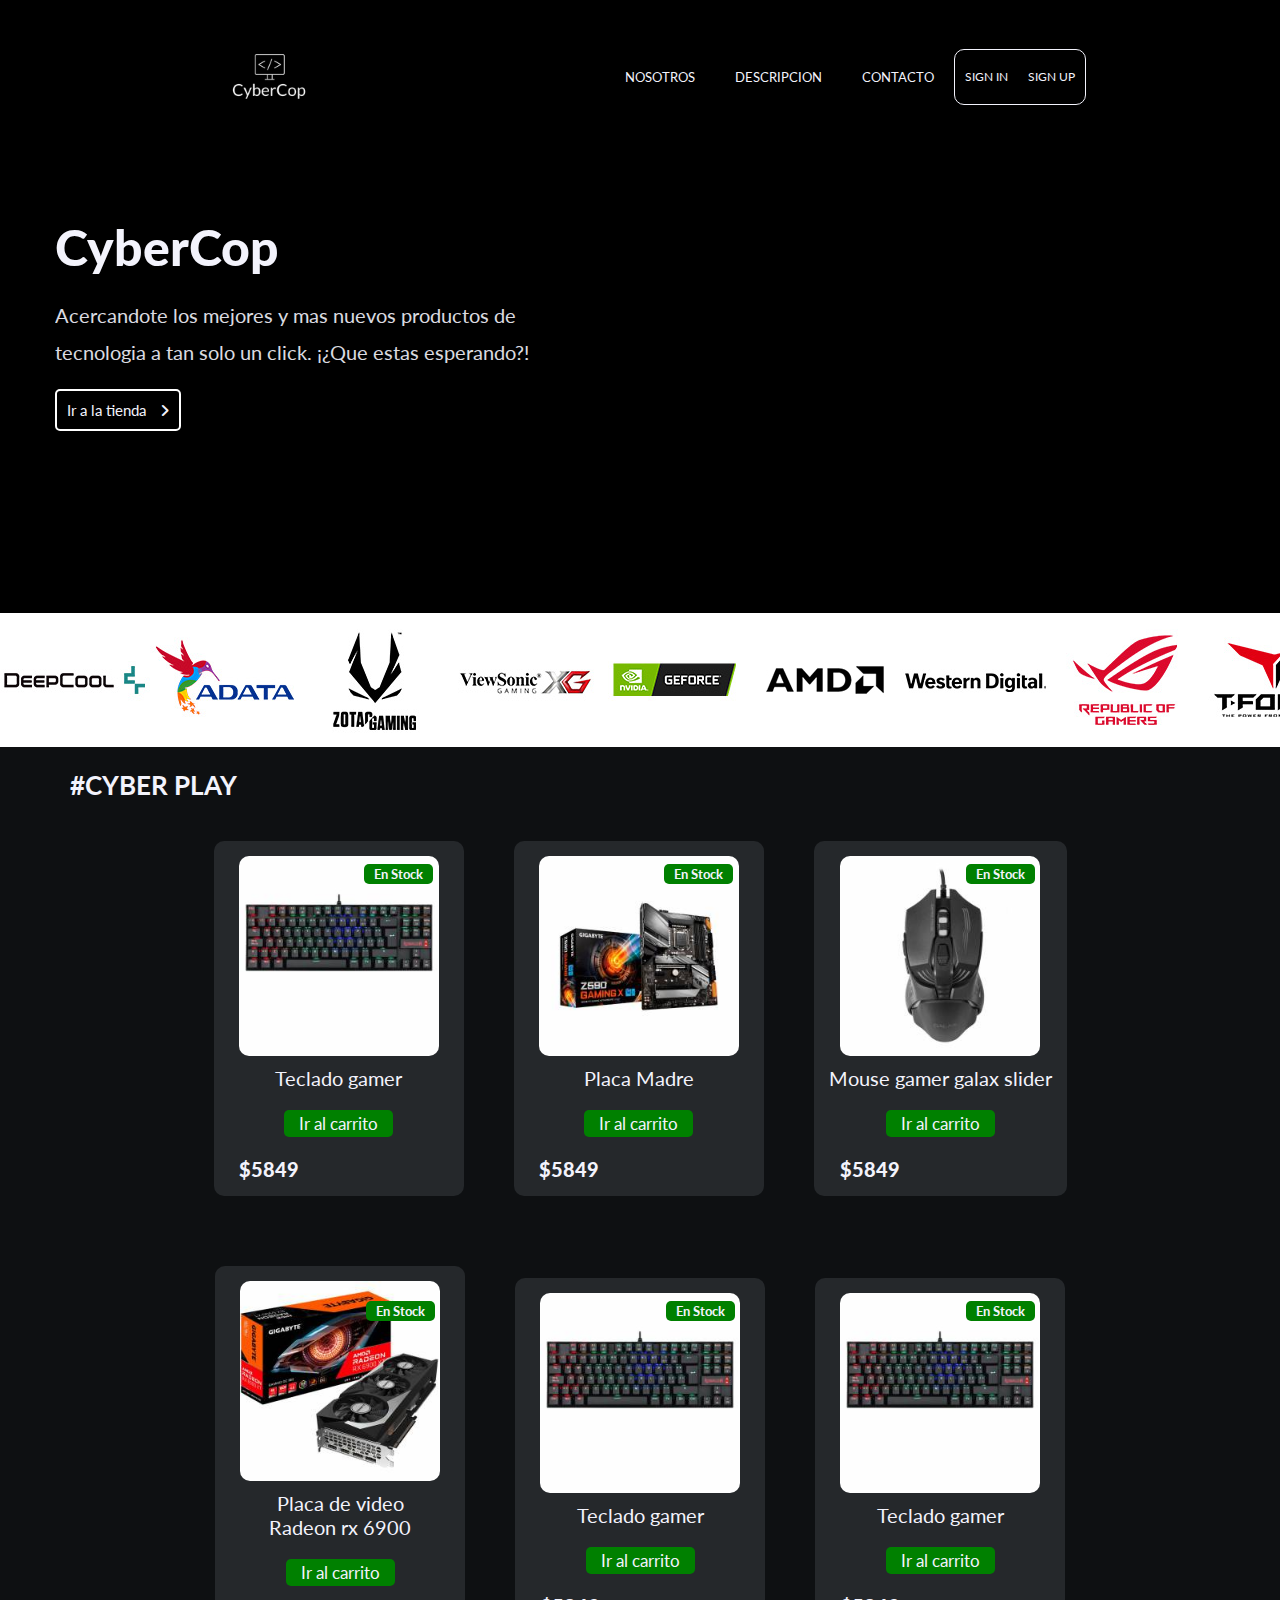
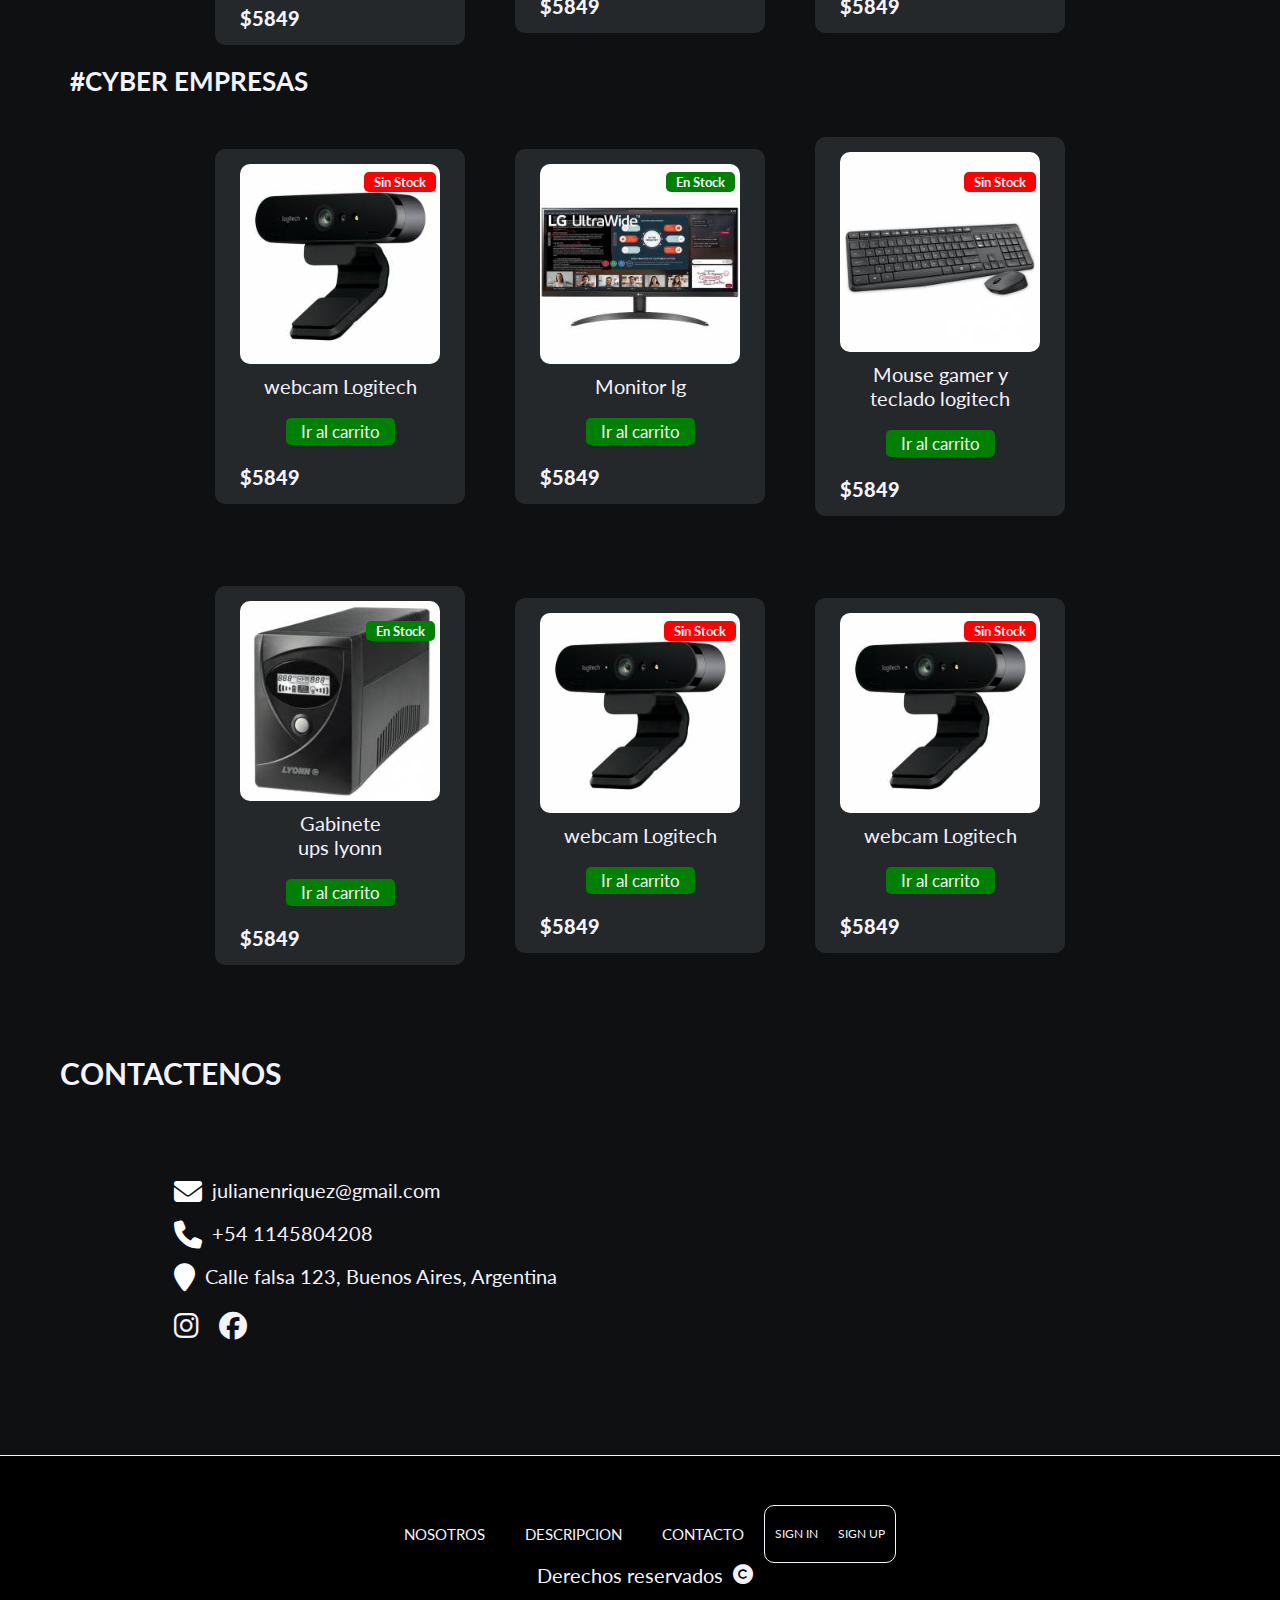
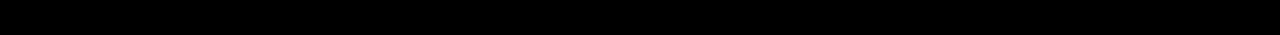
<file: Proyecto integrador/index.html>
<!DOCTYPE html>
<html lang="en">
<head>
    <meta charset="UTF-8">
    <meta http-equiv="X-UA-Compatible" content="IE=edge">
    <meta name="viewport" content="width=device-width, initial-scale=1.0">
    <!-- Fontawsome -->
    <link rel="stylesheet" href="https://cdnjs.cloudflare.com/ajax/libs/font-awesome/6.1.1/css/all.min.css">
    <!-- css -->
    <link rel="stylesheet" href="./styleç/style.css">
    <title>CyberCop</title>
</head>
<body>
    <!-- barra de navegacion -->
    <header>
        <nav>
            <ul class="menu">
                <li>
                    <a href="./index.html">
                        <img src="./assets/cyberCop.png" alt="" class="logo">
                    </a>
                </li>
                <div class="li-container">
                    <li class="item"><a href="#contacto">Contacto</a></li>
                    <li class="item"><a href="#descripcion">Descripcion</a></li>
                    <li class="item"><a href="#sobre_nosotros">Nosotros</a></li>
                    <div class="sign">
                        <li class="sign-li"><a href="./signin.html">Sign In</a></li>
                        <li class="sign-li sign-up"><a href="./signup.html">Sign Up</a></li>
                    </div>
                </div>
                <div class="btn-container">
                    <a href=""><i class="fa-solid fa-bars"></i></a>
                </div>
            </ul>
            

        </nav>
    </header>
    <!-- fin de barra de navegacion -->
    <main class="color">
        <!-- Nosotros -->
        <section class="section_about" id="sobre_nosotros">
            
            <div>
                <h2>CyberCop</h2>
                <p>Acercandote los mejores y mas nuevos productos de tecnologia a tan solo un click. ¡¿Que estas esperando?! </p>

                <a href="#" class="tienda"> Ir a la tienda <i class="fa-solid fa-angle-right"></i></a>
            </div>
            
        </section>
        <!-- fin de "nosotros" -->

        <!-- slider -->
        <div class="slider">
            <div class="slide-track">
                <div class="slide">
                    <img src="./assets/slider/1.jpg" alt="">
                </div>
                <div class="slide">
                    <img src="./assets/slider/2.jpg" alt="">
                </div>
                <div class="slide">
                    <img src="./assets/slider/3.jpg" alt="">
                </div>
                <div class="slide">
                    <img src="./assets/slider/4.jpg" alt="">
                </div>
                <div class="slide">
                    <img src="./assets/slider/5.jpg" alt="">
                </div>
                <div class="slide">
                    <img src="./assets/slider/6.jpg" alt="">
                </div>
                <div class="slide">
                    <img src="./assets/slider/7.jpg" alt="">
                </div>
                <div class="slide">
                    <img src="./assets/slider/8.jpg" alt="">
                </div>
                <div class="slide">
                    <img src="./assets/slider/9.jpg" alt="">
                </div>
                <div class="slide">
                    <img src="./assets/slider/10.jpg" alt="">
                </div>
                <div class="slide">
                    <img src="./assets/slider/11.jpg" alt="">
                </div>
                <div class="slide">
                    <img src="./assets/slider/12.jpg" alt="">
                </div>
                <div class="slide">
                    <img src="./assets/slider/13.jpg" alt="">
                </div>
                <div class="slide">
                    <img src="./assets/slider/14.jpg" alt="">
                </div>
                <div class="slide">
                    <img src="./assets/slider/15.jpg" alt="">
                </div>
            </div>
       </div>
        <!--fin de "slider"  -->

        <!-- Descripcion -->
        <section class="section_description" id="descripcion">
            <h2>#Cyber play</h2>
            <div class="container">
                <div class="container_description">
                    <img src="./assets/cyber_play/teclado_mecanico.jpeg" alt="">
                    <span class="container_span">En Stock</span>
                    <p>Teclado gamer </p>
                    <a href="#" class="cartgo">Ir al carrito</a>
                    <p class="precio">$5849</p>
                </div>

                <div class="container_description">
                    <img src="./assets/cyber_play/Placa_madre.jpeg" alt="">
                    <span class="container_span">En Stock</span>
                    <p>Placa Madre </p>
                    <a href="#" class="cartgo">Ir al carrito</a>
                    <p class="precio">$5849</p>
                
                </div>
                
                <div class="container_description">
                    <img src="./assets/cyber_play/mouse_gamer.jpeg" alt="">
                    <span class="container_span">En Stock</span>
                    <p class="container_p">Mouse gamer galax slider</p>
                    <a href="#" class="cartgo">Ir al carrito</a>
                    <p class="precio">$5849</p>
                    
                </div>

                <div class="container_description">
                    <img src="./assets/cyber_play/placa_de_video.jpeg" alt="">
                    <span class="container_span">En Stock</span>
                    <p>Placa de video <span class="container_p">-</span>Radeon rx 6900</p>
                    <a href="#" class="cartgo">Ir al carrito</a>
                    <p class="precio">$5849</p>
                </div>

                <div class="container_description">
                    <img src="./assets/cyber_play/teclado_mecanico.jpeg" alt="">
                    <span class="container_span">En Stock</span>
                    <p>Teclado gamer </p>
                    <a href="#" class="cartgo">Ir al carrito</a>
                    <p class="precio">$5849</p>
                </div>

                <div class="container_description">
                    <img src="./assets/cyber_play/teclado_mecanico.jpeg" alt="">
                    <span class="container_span">En Stock</span>
                    <p>Teclado gamer </p>
                    <a href="#" class="cartgo">Ir al carrito</a>
                    <p class="precio">$5849</p>
                </div>
            </div>

            <h2>#Cyber empresas</h2>
            <div class="container">
                <div class="container_description">
                    <img src="./assets/Cyber_empersas/camara_logitech.jpeg" alt="">
                    <span class="container_spanr">Sin Stock</span>
                    <p>webcam Logitech </p>
                    <a href="#" class="cartgo">Ir al carrito</a>
                    <p class="precio">$5849</p>
                </div>

                <div class="container_description">
                    <img src="./assets/Cyber_empersas/Monitor_lg_29.jpeg" alt="">
                    <span class="container_span">En Stock</span>
                    <p>Monitor lg  </p>
                    <a href="#" class="cartgo">Ir al carrito</a>
                    
                    <p class="precio">$5849</p>
                    
                </div>
                
                <div class="container_description">
                    <img src="./assets/Cyber_empersas/tacladoymouse_logitech.jpeg" alt="">
                    <span class="container_spanr">Sin Stock</span>
                    <p>Mouse gamer y <span class="container_p">-</span>teclado logitech</p>
                    <a href="#" class="cartgo">Ir al carrito</a>
                    
                    <p class="precio">$5849</p>
                </div>

                <div class="container_description">
                    <img src="./assets/Cyber_empersas/ups_lyonn.jpeg" alt="">
                    <span class="container_span">En Stock</span>
                    <p>Gabinete <span class="container_p">-</span>ups lyonn</p>
                    <a href="#" class="cartgo">Ir al carrito</a>
                    <p class="precio">$5849</p>
                </div>

                <div class="container_description">
                    <img src="./assets/Cyber_empersas/camara_logitech.jpeg" alt="">
                    <span class="container_spanr">Sin Stock</span>
                    <p>webcam Logitech </p>
                    <a href="#" class="cartgo">Ir al carrito</a>
                    <p class="precio">$5849</p>
                </div>

                <div class="container_description">
                    <img src="./assets/Cyber_empersas/camara_logitech.jpeg" alt="">
                    <span class="container_spanr">Sin Stock</span>
                    <p>webcam Logitech </p>
                    <a href="#" class="cartgo">Ir al carrito</a>
                    <p class="precio">$5849</p>
                </div>
            </div>
        </section>
        <!-- Contactos -->
        <section class="contact" id="contacto">
            <h2>Contactenos</h2>
            <div class="contacts">
                <div class="contacto">
                        <div class="icon_contact">
                            <i class="fa-solid fa-envelope"></i>
                            <p>julianenriquez@gmail.com</p>
                        </div>
                        <div class="icon_contact">
                            <i class="fa-solid fa-phone"></i>
                            <p>+54 1145804208</p>
                        </div>
                        <div class="icon_contact">
                            <i class="fa-solid fa-location-pin"></i>
                            <p>Calle falsa 123, Buenos Aires, Argentina</p>
                        </div>
                        <div class="redes_sociales">    
                            <a href="" class="redes_sociales"><i class="fa-brands fa-instagram"></i></a>
                            <a href="" class="redes_sociales"><i class="fa-brands fa-facebook"></i></a>
                        </div>
                </div>
                <div class="map">
                    <iframe src="https://www.google.com/maps/embed?pb=!1m18!1m12!1m3!1d52343.07030762778!2d-57.98818985288095!3d-34.92045289882342!2m3!1f0!2f0!3f0!3m2!1i1024!2i768!4f13.1!3m3!1m2!1s0x95a2e62b1f0085a1%3A0xbcfc44f0547312e3!2sLa%20Plata%2C%20Provincia%20de%20Buenos%20Aires!5e0!3m2!1ses-419!2sar!4v1655844608193!5m2!1ses-419!2sar" width="400" height="300" style="border:0;" allowfullscreen="" loading="lazy" referrerpolicy="no-referrer-when-downgrade"></iframe>
                </div>
            </div>

                
            </div>

            
            
        </section>
    </main>
    <!--Pie de pagina-->
    <footer>
        <div class="mica">
            <div class="li-container">
                <li class="item"><a href="#contacto">Contacto</a></li>
                <li class="item"><a href="#descripcion">Descripcion</a></li>
                <li class="item"><a href="#sobre_nosotros">Nosotros</a></li>
                <div class="sign">
                    <li class="sign-li"><a href="./signin.html">Sign In</a></li>
                    <li class="sign-li sign-up"><a href="./signup.html">Sign Up</a></li>
                </div>
            </div>
            <div class="derechos">
                <p>Derechos reservados</p>
                <i class="fa-solid fa-copyright"></i>
            </div>
        </div>
    </footer>
    <!-- fin de pie de pagina -->
</body>
</html>
</file>
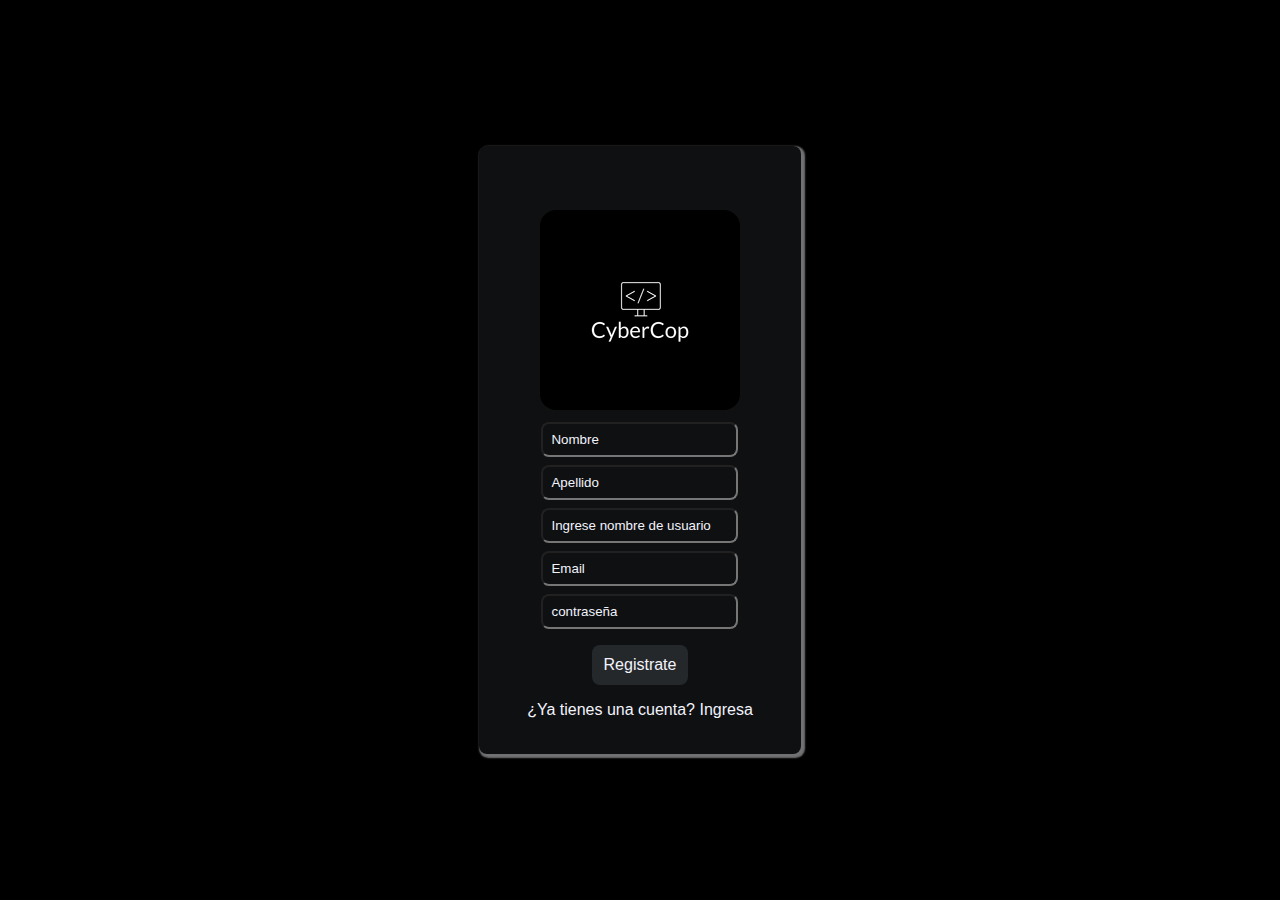
<file: Proyecto integrador/signin.html>
<!DOCTYPE html>
<html lang="en">
<head>
    <meta charset="UTF-8">
    <meta http-equiv="X-UA-Compatible" content="IE=edge">
    <meta name="viewport" content="width=device-width, initial-scale=1.0">
    <link rel="stylesheet" href="./styleç/sign.css">
    <title>Sign in</title>
</head>
<body>
    <div class="formulario">
        <form action="">
            <a href="./index.html"><img src="./assets/cyberCop.png" alt=""></a>
                <input type="text" placeholder="Nombre">

                <input type="text" placeholder="Apellido">

                <input type="text" placeholder="Ingrese nombre de usuario">

                <input type="text" placeholder="Email">

                <input type="password" placeholder="contraseña">
                
            <a href="#" class="signin Ingresar">Registrate</a>
            
            <p>¿Ya tienes una cuenta? <a href="./signup.html" class="signin">Ingresa</a></p>
        </form>
    </div>
</body>
</html>
</file>
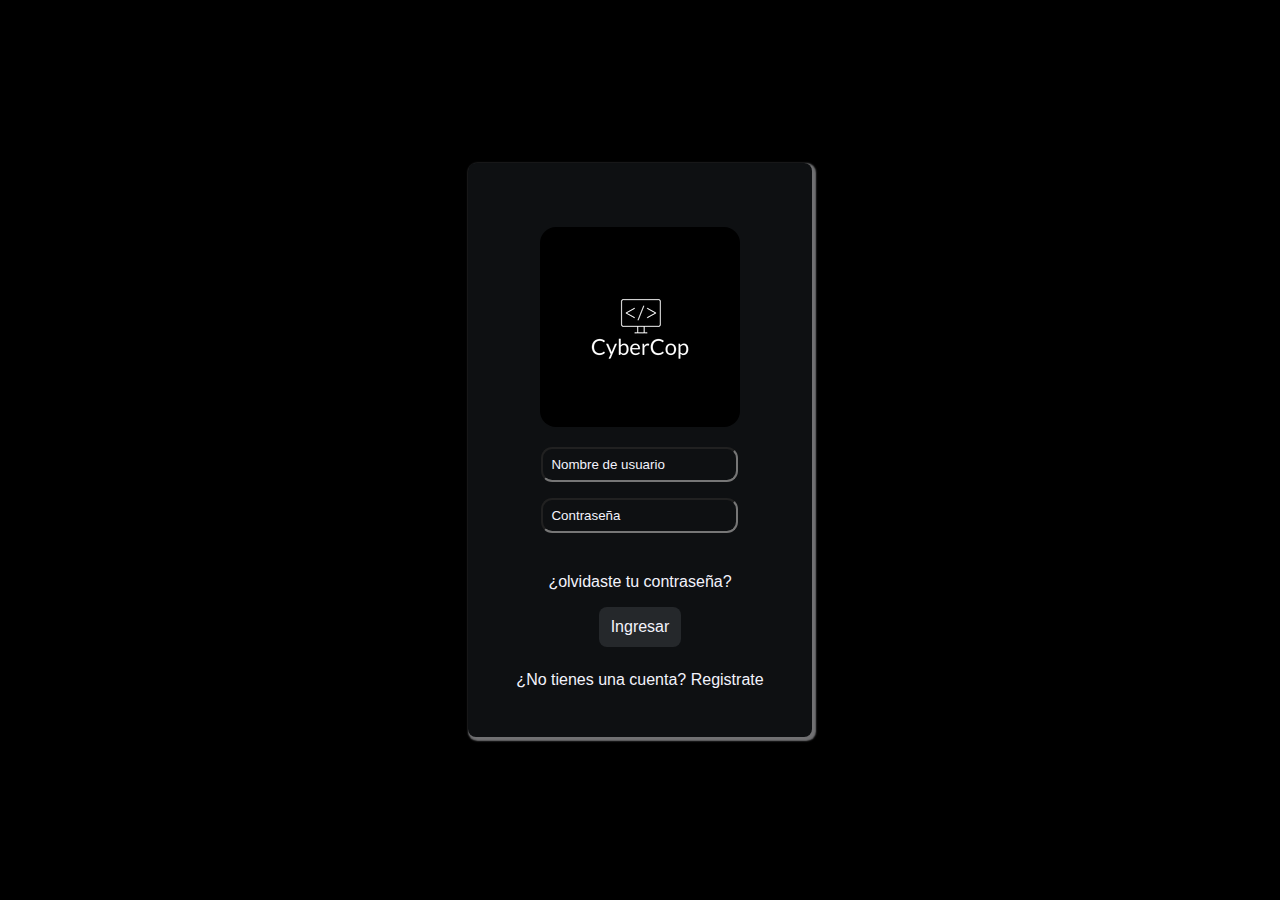
<file: Proyecto integrador/signup.html>
<!DOCTYPE html>
<html lang="en">
<head>
    <meta charset="UTF-8">
    <meta http-equiv="X-UA-Compatible" content="IE=edge">
    <meta name="viewport" content="width=device-width, initial-scale=1.0">
    <link rel="stylesheet" href="./styleç/signup.css">
    <title>Sign up</title>
</head>
<body>
    <div class="formulario">
        <form action="">
            <a href="./index.html"><img src="./assets/cyberCop.png" alt=""></a>
        
            <input type="text" placeholder="Nombre de usuario">

            <input type="password" placeholder="Contraseña">
            <a href=""><p class="vivaldi">¿olvidaste tu contraseña?</p></a>
            <a href="#" class="signin Ingresar">Ingresar</a>

            <p>¿No tienes una cuenta? <a href="./signin.html" class="signin">Registrate</a></p>
        </form>
    </div>
</body>
</html>
</file>
<file: Proyecto integrador/styleç/style.css>
/* 
👉 Debe contener un navbar que navegue las diversas secciones de la web.
👉 Debe contener una portada alusiva a la temática de nuestra app.
👉 Una sección de imágenes.
👉 Una sección de contacto.
👉 Un footer.
👉 Una página para loguearse.
👉 Una página para registrarse.
👉 Ser responsive.
👉 Estar deployado en vercel.  
*/
@import url('https://fonts.googleapis.com/css2?family=Lato:wght@300;400;700;900&family=Roboto+Mono:wght@400;700&display=swap');

*{
    margin: 0;
    padding: 0;
    box-sizing: border-box;
}
* img{
    width: 100%;
    height:auto;
}
body{
    width: 100vw;
    max-width: 100%;
    max-height: 100%;
    font-family: 'Lato', sans-serif;
}
:root{
    --nregrito: rgb(0, 0,  0);
    --negritomaslcarito: rgb(14, 16, 18 );
    --grisecitonegro:rgb(37, 40, 43);
    --grisecito:rgb(113, 113, 115 );
    --blanquito: rgb(243, 243, 252);
    --bold:900;
    --medium:700;
    --regular:400;
    --thin:300;
}
html{
    font-size: 62.5%;
}

main{
    width: 100%;
    height: 100%;
}


a{
    text-decoration: none;
}

li{
    list-style: none;
}
/*Navegacion*/
header{
    display: flex;
    justify-content: center;
    background-color: var(--nregrito);
}

nav{
    width: 90%;
}

.menu{
    display: flex;
    justify-content: space-between;
    align-items: center;
    flex-wrap: wrap;
}

.menu i{
    font-size: 2rem;
    color: var(--blanquito);
} 

.item{
    width:100%;
    text-align: center;
    order:3;
    text-transform: uppercase;
    display: none; 
}
.item a{
    color: var(--blanquito);
}
.menu .logo{
    width: 15rem;
}

.sign-li{
    width:100%;
    text-align: center;
    order:3;
    text-transform: uppercase;
    display: none;
}
.sign-li a{
    color: var(--blanquito);
}
/*fin de Navegacion*/

/* Portada */
.color{
    background-color: var(--negritomaslcarito);
}
.section_about{
    min-height: 46rem;
    background-color: var(--nregrito);
    padding: 6.4rem 4rem; 
}

.section_about div{
    background-color: var();
    color: var(--blanquito);
    margin: 0 0 0 1.5rem;
    
}
.section_about h2{
    font-weight: var(--bold);
    font-size: 5rem;
}

.section_about p{
    margin-top: 2rem;
    font-weight: var(--regular);
    max-width: 55rem;
    line-height: 3.7rem;
    font-size: 2rem;
    opacity: 0.9;
}

.section_about a{
    color: var(--blanquito);
    font-size: 1.5rem;
    padding: 1rem;
    border: 0.2rem solid white;
    border-radius: 0.5rem;
    position: relative;
    top: 3rem;
}

.tienda i{
    font-size: 1.5rem;
}

.tienda:hover{
    opacity: 0.7;
}
/*Fin de portada*/

/* slider */
.slider {
    width: 100vw;
    height: auto;
    margin: auto;
    overflow: hidden;
}

.slider .slide-track {
    display: flex;
    animation: scroll 10s linear infinite;
    -webkit-animation: scroll 20s linear infinite;
    width: calc(150px * 30);   
}

.slider .slide {
    width: 150px;
}

.slider .slide img {
    width: 100%;
}

@keyframes scroll {
    0% {
        -webkit-transform: translateX(0);
        transform: translateX(0);
    }
    100% {
        -webkit-transform: translateX(calc(-150px * 15));
        transform: translateX(calc(-123px * 15));
    }
}
/*Fin de slider*/

/* Descripcion */

.section_description{
    
    background-color: var(--negritomaslcarito);
}
.section_description h2{
    color: var(--blanquito);
    font-weight: var(--medium);
    font-size: 2.6rem;
    padding: 2rem;
    text-transform: uppercase;
    margin-left: 5rem;
}

.container{
    display: flex;
    flex-direction: column;
    justify-content: center;
    align-items: center;
}


.container_description{
    display: flex;
    flex-direction: column;
    justify-content: center;
    align-items: center;
    background-color: var(--grisecitonegro);
    margin-top: 2rem;
    padding: 1.5rem;
    border-radius: 1rem;
    line-height: rem;
    min-width: 25rem;
    
    
}

.container_description img{
    max-width: 20rem;
    border-radius: 1rem;
    
    
}

.container_span{
    position: absolute;
    background-color: green;
    color: var(--blanquito);
    font-size: 1.3rem;
    font-weight: var(--medium);
    padding: 0.2rem 1rem;
    margin: 0rem 0rem 29rem 12rem;
    border-radius: 0.5rem;
}
.container_spanr{
    position: absolute;
    background-color: red;
    color: var(--blanquito);
    font-size: 1.3rem;
    font-weight: var(--medium);
    padding: 0.2rem 1rem;
    margin: 0rem 0rem 29rem 12rem;
    border-radius: 0.5rem;
}
.container_description p{
    color: var(--blanquito);
    font-size: 2rem;
    text-align: center;
    margin: 1rem 0 1rem 0;
}

.container_p{
    font-size: 0;
    display: block;
}

.container_description a{
    color: var(--blanquito);
    margin-top: 1rem;
    padding: 0.3rem 1.5rem 0.3rem 1.5rem;
    background-color: green;
    border-radius: 0.5rem;
    font-size: 1.7rem;
}
:hover.cartgo{
    opacity: 0.7;
}
.precio{
    position: relative;
    top: 1rem;
    right: 7rem; 
    font-weight: var(--bold);
}
/*Fin de descripcion*/

/*Contacto*/
.contact{
    margin: 5rem 0 0 5rem;
    background-color: var(--negritomaslcarito);
    min-height: 40rem;
}

.contact h2{
    color: var(--blanquito);
    font-size: 3rem;
    margin: 9rem 0 2rem 1rem;
    text-transform: uppercase; 
}
.contacto{
    margin: 1rem;
    display: flex;
    flex-direction: column;
    font-size: 1.7rem;
    font-weight: var(--regular);
}

.icon_contact{
    display: flex;
    margin-bottom: 1.5rem;
    
}
.icon_contact p{
    color: var(--blanquito);
    font-size: 2rem;
    margin-left: 1rem;
}
.icon_contact i{
    color: white;
    font-size: 2.8rem;
    margin-left: 1rem;
}

.redes_sociales{
    color: var(--blanquito);
    display: flex;
    
}
.redes_sociales i{
    margin: 0.5rem 1rem;
    font-size: 2.8rem;
}

.map{
    display: none;
}
/*Fin de Contacto*/

/*Pie de Pagina*/
footer{
    display: flex;
    border-top: 0.001rem solid var(--blanquito);
    min-height: 18rem;
    background-color: var(--nregrito);
    align-items: center;
    justify-content: center;
    color: var(--blanquito);
    text-align: center;
}
footer p, i{
    font-size: 2rem;
    margin-left: 1rem;
}

.derechos{
    display: flex;
    align-items: center;
}
.mica{
    display: flex;
    flex-direction: column;
    align-items: center;
    justify-content: center;
    font-size: 1.5rem;
}
/*Fin de Pie de Pagina*/

/*media queries*/
@media (min-width:1024px) {
    /* Navegacion */
    .menu{
        flex-wrap: nowrap;
        justify-content: space-around;
        font-size: 1.3rem;
    }
    .item:hover a{
        opacity: 0.5;
    }
    .item{
        display: block;
        cursor: pointer;
        width: auto;
        padding: 2rem;
    }
    .btn-container{
        display: none;
    }
    .li-container{
        display: flex;
        justify-content:flex-end;
        flex-direction: row-reverse;
        max-width: 80rem;
    }
    .sign{
        display: flex;
        border: solid 0.1rem var(--blanquito);
        border-radius: 1rem;       
    }
    .sign-li{
        display: flex;
        justify-content: center;
        align-items: center;  
        width: auto;
        transition:  1s;
    }
    .sign-up a{
        transition: 1s;
    }
    :hover.sign-in{
        background-color: var(--grisecitonegro);
        border-radius: 1rem 0rem 0rem 1rem;
    }
    :hover.sign-in a{
        color: var(--blanquito);  
    }
    :hover.sign-up{
        background-color: var(--grisecito);
        border-radius: 0rem 1rem 1rem 0rem;
    }
    .sign-up:hover a{
        color:black;
    }
    .sign-li a{
        padding: 1rem;
        font-size: 1.2rem;
    }
    /* Fin de navegacion */
    /* Description */
    .container{
        flex-direction: row;
        flex-wrap: wrap;
        margin: 0 auto;
        max-width: 100rem;
        gap: 5rem;

    }
    /* Fin de description */

    /* Slider */
    @keyframes scroll {
        0% {
            -webkit-transform: translateX(0);
            transform: translateX(0);
        }
        100% {
            -webkit-transform: translateX(calc(-150px * 15));
            transform: translateX(calc(-05rem * 15));
        }
    }
    /* Fin de Slider */

    /* Contacto */
    .contacts{
        display: flex;
        justify-content: space-around;
        align-items: center;
    }
    .map{
        display: flex;
    }
    /* Fin de contactos */
}
</file>
<file: Proyecto integrador/styleç/sign.css>
*{
    padding: 0;
    margin:0;
    box-sizing: border-box;
}
* img{
    width: 100%;
    height:auto;
}

@import url('https://fonts.googleapis.com/css2?family=Lato:wght@300;400;700;900&family=Roboto+Mono:wght@400;700&display=swap');

:root{
    --nregrito: rgb(0, 0,  0);
    --negritomaslcarito: rgb(14, 16, 18 );
    --grisecitonegro:rgb(37, 40, 43);
    --grisecito:rgb(113, 113, 115 );
    --blanquito: rgb(243, 243, 252);
    --bold:900;
    --medium:700;
    --regular:400;
    --thin:300;
}

body{
    width: 100vw;
    max-width: 100%;
    max-height: 100%;
    font-family: 'Lato', sans-serif;   
    background-color: black;
    font-size: 1rem;
}
a{
    text-decoration: none;
    color: var(--blanquito);
    text-align: center;
    margin-top: 1rem;
}

.formulario{
 display: grid;
 place-content: center;
 height: 100vh;
}
.formulario img{
    border-radius: 1rem;
}
.formulario div{
    margin-top: 1rem;
}
 form{
    display: flex;
    flex-direction: column;
    align-items: center;
    background-color: var(--negritomaslcarito);
    padding: 3rem;
    color: var(--blanquito);
    /* text-transform: uppercase; */
    border-radius: 0.5rem;
    box-shadow: 0.1rem 0.1rem 0.1rem 0.1rem var(--grisecito);
    max-width: 30rem;
    height: 38rem;
}

form p{
    margin-top: 1rem;
}
.signin{
    transition: 0.5s;
}
.signin:hover{
    opacity: 0.5;
}

input{
    margin-top: 0.5rem;
    padding: 0.5rem;
    border-radius: 0.5rem;
    background-color:var(--negritomaslcarito);
    color: var(--blanquito);
}

.Ingresar{
    background-color: var(--grisecitonegro);
    padding: 0.7rem;
    border-radius: 0.5rem;
    transition: 1s;
}
.Ingresar:hover{
    background-color: var(--blanquito);
    color: var(--nregrito);
}

::placeholder{
    color: var(--blanquito);
}
</file>
<file: Proyecto integrador/styleç/signup.css>
*{
    box-sizing: border-box;
    padding: 0;
    margin: 0;
}
* img{
    width: 100%;
    height:auto;
}
@import url('https://fonts.googleapis.com/css2?family=Lato:wght@300;400;700;900&family=Roboto+Mono:wght@400;700&display=swap');

:root{
    --nregrito: rgb(0, 0,  0);
    --negritomaslcarito: rgb(14, 16, 18 );
    --grisecitonegro:rgb(37, 40, 43);
    --grisecito:rgb(113, 113, 115 );
    --blanquito: rgb(243, 243, 252);
    --bold:900;
    --medium:700;
    --regular:400;
    --thin:300;
}

body{
    width: 100vw;
    max-width: 100%;
    max-height: 100%;
    font-family: 'Lato', sans-serif;   
    background-color: black;
    font-size: 1rem;
}
a{
    text-decoration: none;
    color: var(--blanquito);
    text-align: center;
    margin-top: 1rem;
}

.formulario{
    display: grid;
    place-content: center;
    height: 100vh;
}

form{
    display: flex;
    flex-direction: column;
    justify-content: center;
    align-items: center;
    background-color: var(--negritomaslcarito);
    padding: 3rem;
    color: var(--blanquito);
    /* text-transform: uppercase; */
    border-radius: 0.5rem;
    box-shadow: 0.1rem 0.1rem 0.1rem 0.1rem var(--grisecito);
    
}
form img{
    border-radius: 1rem;
}
form p{
    margin-top: 1.5rem;
}
input{
    margin-top: 1rem;
    padding: 0.5rem;
    border-radius: 0.7rem;
    background-color:var(--negritomaslcarito);
    color: var(--blanquito);
}
.signin{
    transition:0.5s;
}                                                                
.signin:hover{
    opacity: 0.5;
}
.Ingresar{
    background-color: var(--grisecitonegro);
    padding: 0.7rem;
    border-radius: 0.5rem;
    transition: 1s;
}
.Ingresar:hover{
    background-color: var(--blanquito);
    color: var(--nregrito);
}
::placeholder{
    color: var(--blanquito);
}
</file>
